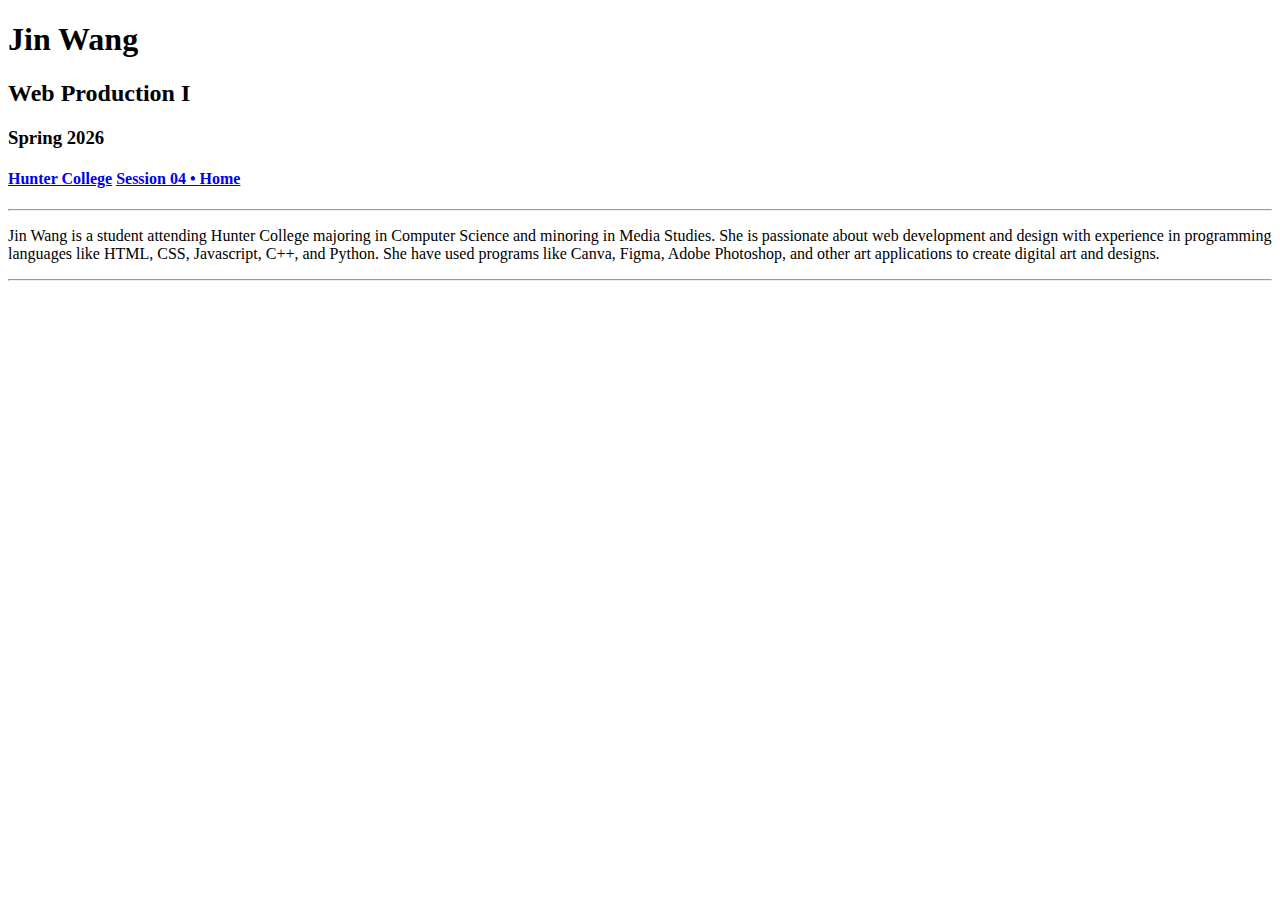
<file: session01/index.html>
<!doctype html>
<html lang="en">
   <head>
      <title>Jin Wang - Spring 2026</title>
   </head>
   <body>
      <h1>Jin Wang</h1>
      <h2>Web Production I</h2>
      <h3>Spring 2026</h3>
      <h4>
         <a href="https://www.hunter.cuny.edu/" target="_blank">Hunter College</a>
         <a href="/early-web-art-02.html">Session 04 • Home</a>
      </h4>

      <hr />
      <p>
         Jin Wang is a student attending Hunter College majoring in Computer Science and
         minoring in Media Studies. She is passionate about web development and design
         with experience in programming languages like HTML, CSS, Javascript, C++, and
         Python. She have used programs like Canva, Figma, Adobe Photoshop, and other art
         applications to create digital art and designs.
      </p>
      <hr />
   </body>
</html>
</file>
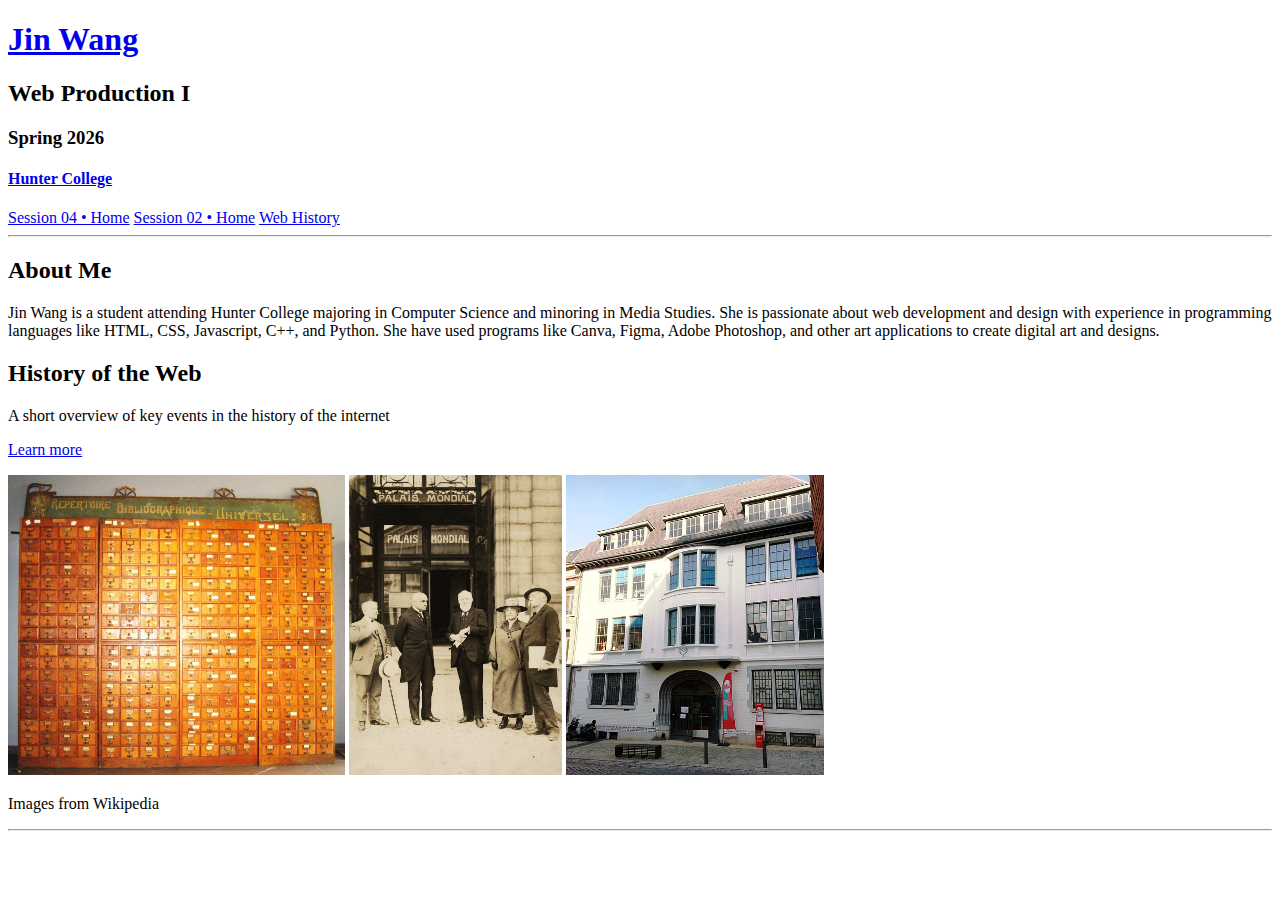
<file: session02/index.html>
<!doctype html>
<html lang="en">
   <head>
      <title>Jin Wang - Spring 2026</title>
   </head>
   <body>
      <h1><a href="index.html">Jin Wang</a></h1>
      <h2>Web Production I</h2>
      <h3>Spring 2026</h3>
      <h4>
         <a href="https://www.hunter.cuny.edu/" target="_blank">Hunter College</a>
      </h4>
      <nav>
         <a href="/early-web-art-02.html">Session 04 • Home</a>
         <a href="index.html">Session 02 • Home</a>
         <a href="web-history-01.html">Web History</a>
      </nav>

      <hr />
      <h2>About Me</h2>
      <p>
         Jin Wang is a student attending Hunter College majoring in Computer Science and
         minoring in Media Studies. She is passionate about web development and design
         with experience in programming languages like HTML, CSS, Javascript, C++, and
         Python. She have used programs like Canva, Figma, Adobe Photoshop, and other art
         applications to create digital art and designs.
      </p>
      <h2>History of the Web</h2>
      <p>A short overview of key events in the history of the internet</p>

      <p><a href="web-history-01.html">Learn more</a></p>
      <img
         src="images/mundaneum.jpg"
         alt="https://en.wikipedia.org/wiki/Mundaneum"
         height="300" />
      <img
         src="images/mundaneum2.jpg"
         alt="https://en.wikipedia.org/wiki/Mundaneum"
         height="300" />
      <img
         src="images/mundaneum3.jpg"
         alt="https://en.wikipedia.org/wiki/Mundaneum"
         height="300" />
      <p>Images from Wikipedia</p>
      <hr />
   </body>
</html>
</file>
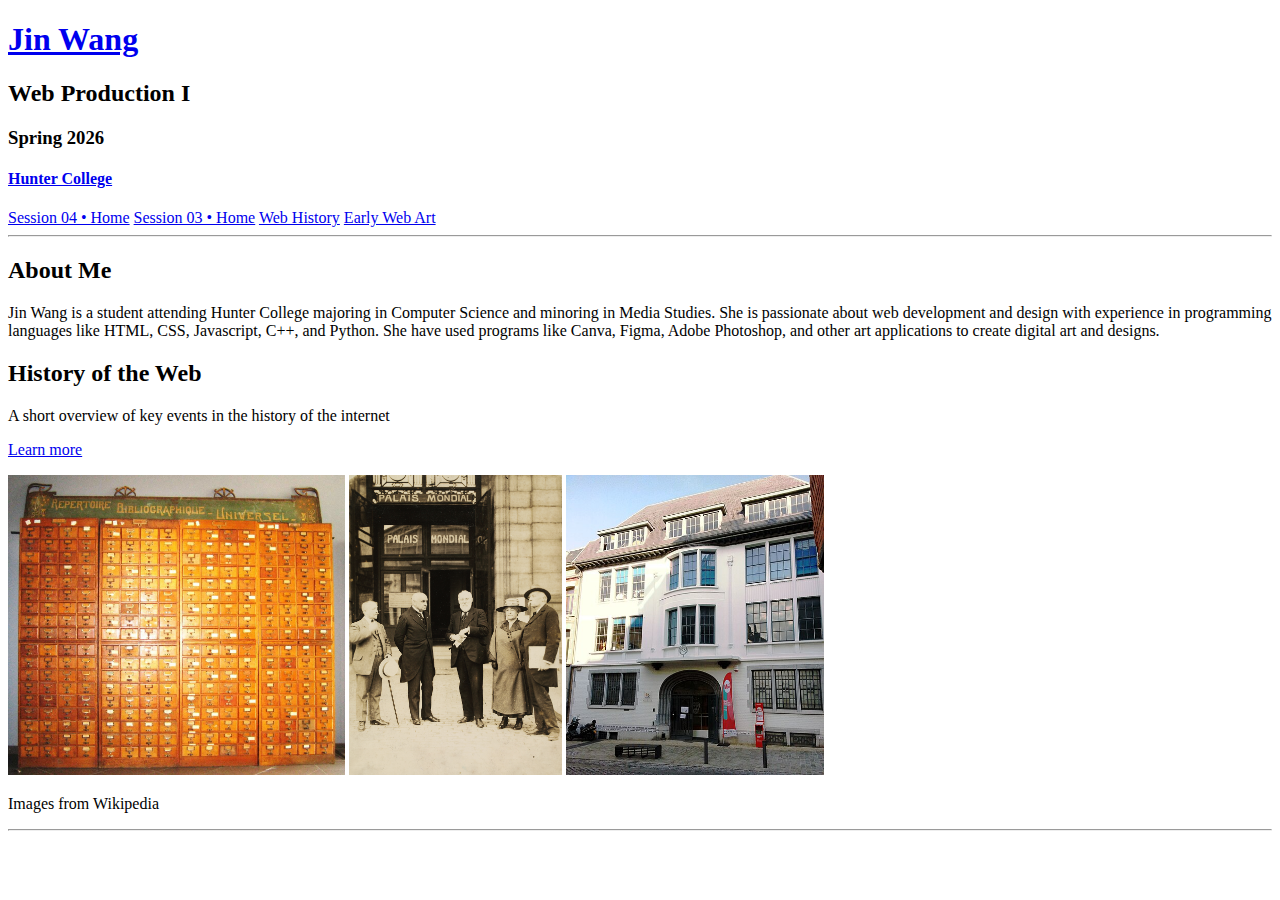
<file: session03/index.html>
<!doctype html>
<html lang="en">
   <head>
      <title>Jin Wang - Spring 2026</title>
   </head>
   <body>
      <h1><a href="index.html">Jin Wang</a></h1>
      <h2>Web Production I</h2>
      <h3>Spring 2026</h3>
      <h4>
         <a href="https://www.hunter.cuny.edu/" target="_blank">Hunter College</a>
      </h4>
      <nav>
         <a href="/early-web-art-02.html">Session 04 • Home</a>
         <a href="index.html">Session 03 • Home</a>
         <a href="web-history-01.html">Web History</a>
         <a href="early-web-art-01.html">Early Web Art</a>
      </nav>

      <hr />
      <h2>About Me</h2>
      <p>
         Jin Wang is a student attending Hunter College majoring in Computer Science and
         minoring in Media Studies. She is passionate about web development and design
         with experience in programming languages like HTML, CSS, Javascript, C++, and
         Python. She have used programs like Canva, Figma, Adobe Photoshop, and other art
         applications to create digital art and designs.
      </p>
      <h2>History of the Web</h2>
      <p>A short overview of key events in the history of the internet</p>

      <p><a href="web-history-01.html">Learn more</a></p>
      <img
         src="images/mundaneum.jpg"
         alt="https://en.wikipedia.org/wiki/Mundaneum"
         height="300" />
      <img
         src="images/mundaneum2.jpg"
         alt="https://en.wikipedia.org/wiki/Mundaneum"
         height="300" />
      <img
         src="images/mundaneum3.jpg"
         alt="https://en.wikipedia.org/wiki/Mundaneum"
         height="300" />
      <p>Images from Wikipedia</p>
      <hr />
   </body>
</html>
</file>
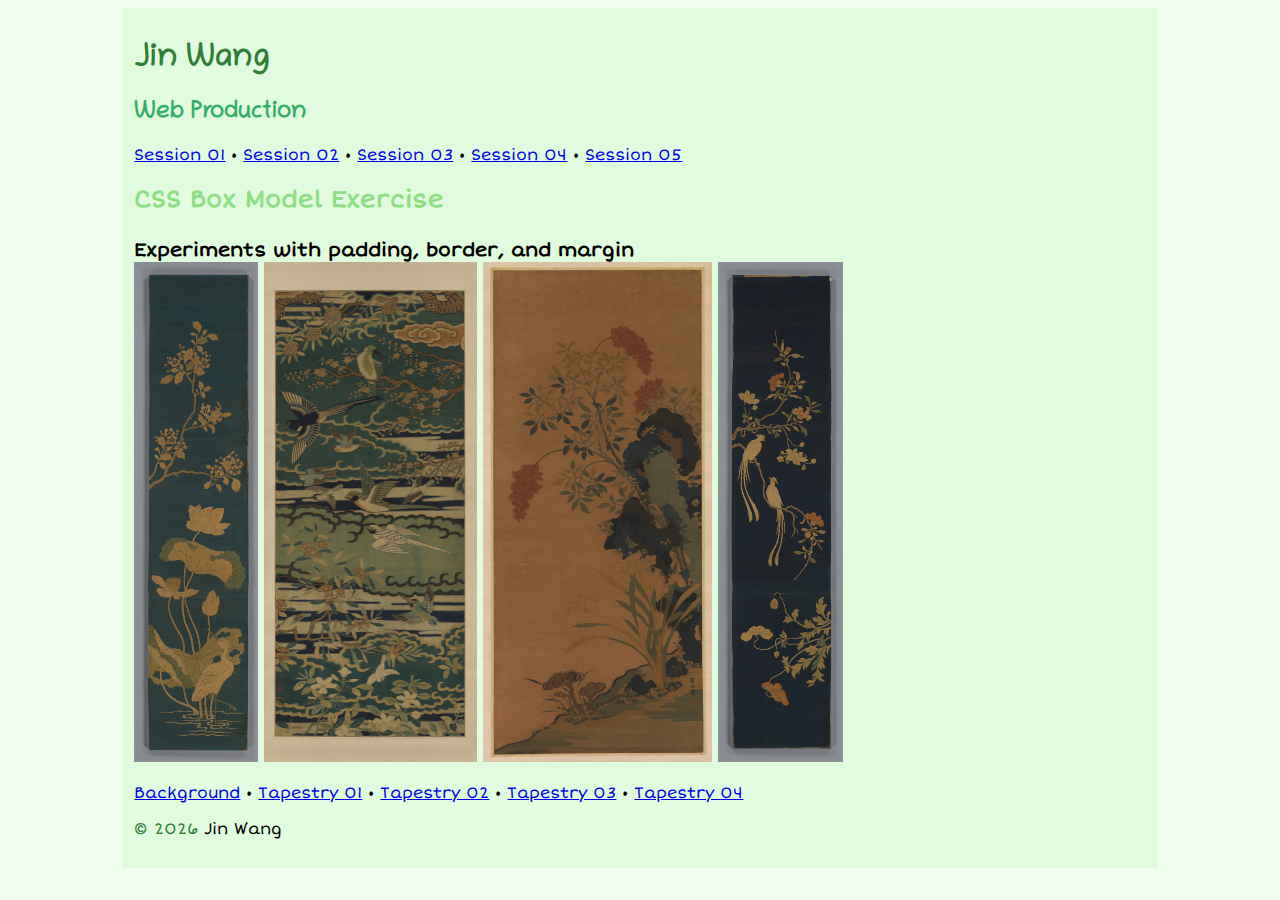
<file: session05/index.html>
<!doctype html>
<html lang="en">
   <head>
      <meta charset="UTF-8" />
      <meta name="viewport" content="width=device-width, initial-scale=1.0" />
      <meta
         name="description"
         content="A brief history of early web art and creative internet browser-based projects" />
      <meta name="keywords" content="web art, internet art, art history, digital art" />
      <title>Jin Wang - CSS I</title>

      <link rel="stylesheet" href="styles.css" />
      <link rel="preconnect" href="https://fonts.googleapis.com" />
      <link rel="preconnect" href="https://fonts.gstatic.com" crossorigin />
      <link
         href="https://fonts.googleapis.com/css2?family=Chilanka&family=Schoolbell&display=swap"
         rel="stylesheet" />
      <link
         href="https://fonts.googleapis.com/css2?family=Short+Stack&display=swap"
         rel="stylesheet" />
   </head>
   <body>
      <div id="wrapper">
         <header>
            <h1>Jin Wang</h1>
            <h2>Web Production</h2>
         </header>
         <nav>
            <a href="session01/index.html">Session 01</a> •
            <a href="session02/index.html">Session 02</a> •
            <a href="session03/index.html">Session 03</a> •
            <a href="session04/early-web-art-02.html">Session 04</a> •
            <a href="index.html">Session 05</a>
         </nav>

         <main>
            <h2>CSS Box Model Exercise</h2>
            <h3>Experiments with padding, border, and margin</h3>

            <div class="img-container">
               <img
                  src="images/image3.jpg"
                  alt="Panel with egret, lotus, and blossoming tree branch, China, 18th century"
                  height="500px" />
               <img
                  src="images/image2.jpg"
                  alt="Birds among flowering branches against clouds, China, 17th century"
                  height="500px" />

               <img
                  src="images/image5.jpg"
                  alt="Winter Flowers, China, 16th–17th century"
                  height="500px" />
               <img
                  src="images/image4.jpg"
                  alt="Panel with long-tailed birds, camellia, clematis, and poppies, China, 18th century"
                  height="500px" />
            </div>
         </main>

         <footer>
            <p class="references">
               <a
                  href="https://www.metmuseum.org/art/collection/search/69786"
                  target="_blank"
                  >Background</a
               >
               •
               <a
                  href="https://www.metmuseum.org/art/collection/search/42159"
                  target="_blank"
                  >Tapestry 01</a
               >
               •
               <a
                  href="https://www.metmuseum.org/art/collection/search/68302"
                  target="_blank"
                  >Tapestry 02</a
               >
               •
               <a
                  href="https://www.metmuseum.org/art/collection/search/44049"
                  target="_blank"
                  >Tapestry 03</a
               >
               •
               <a
                  href="https://www.metmuseum.org/art/collection/search/42160"
                  target="_blank"
                  >Tapestry 04</a
               >
            </p>
            <p><span class="copyright">&copy; 2026 </span>Jin Wang</p>
         </footer>
      </div>
   </body>
</html>
</file>
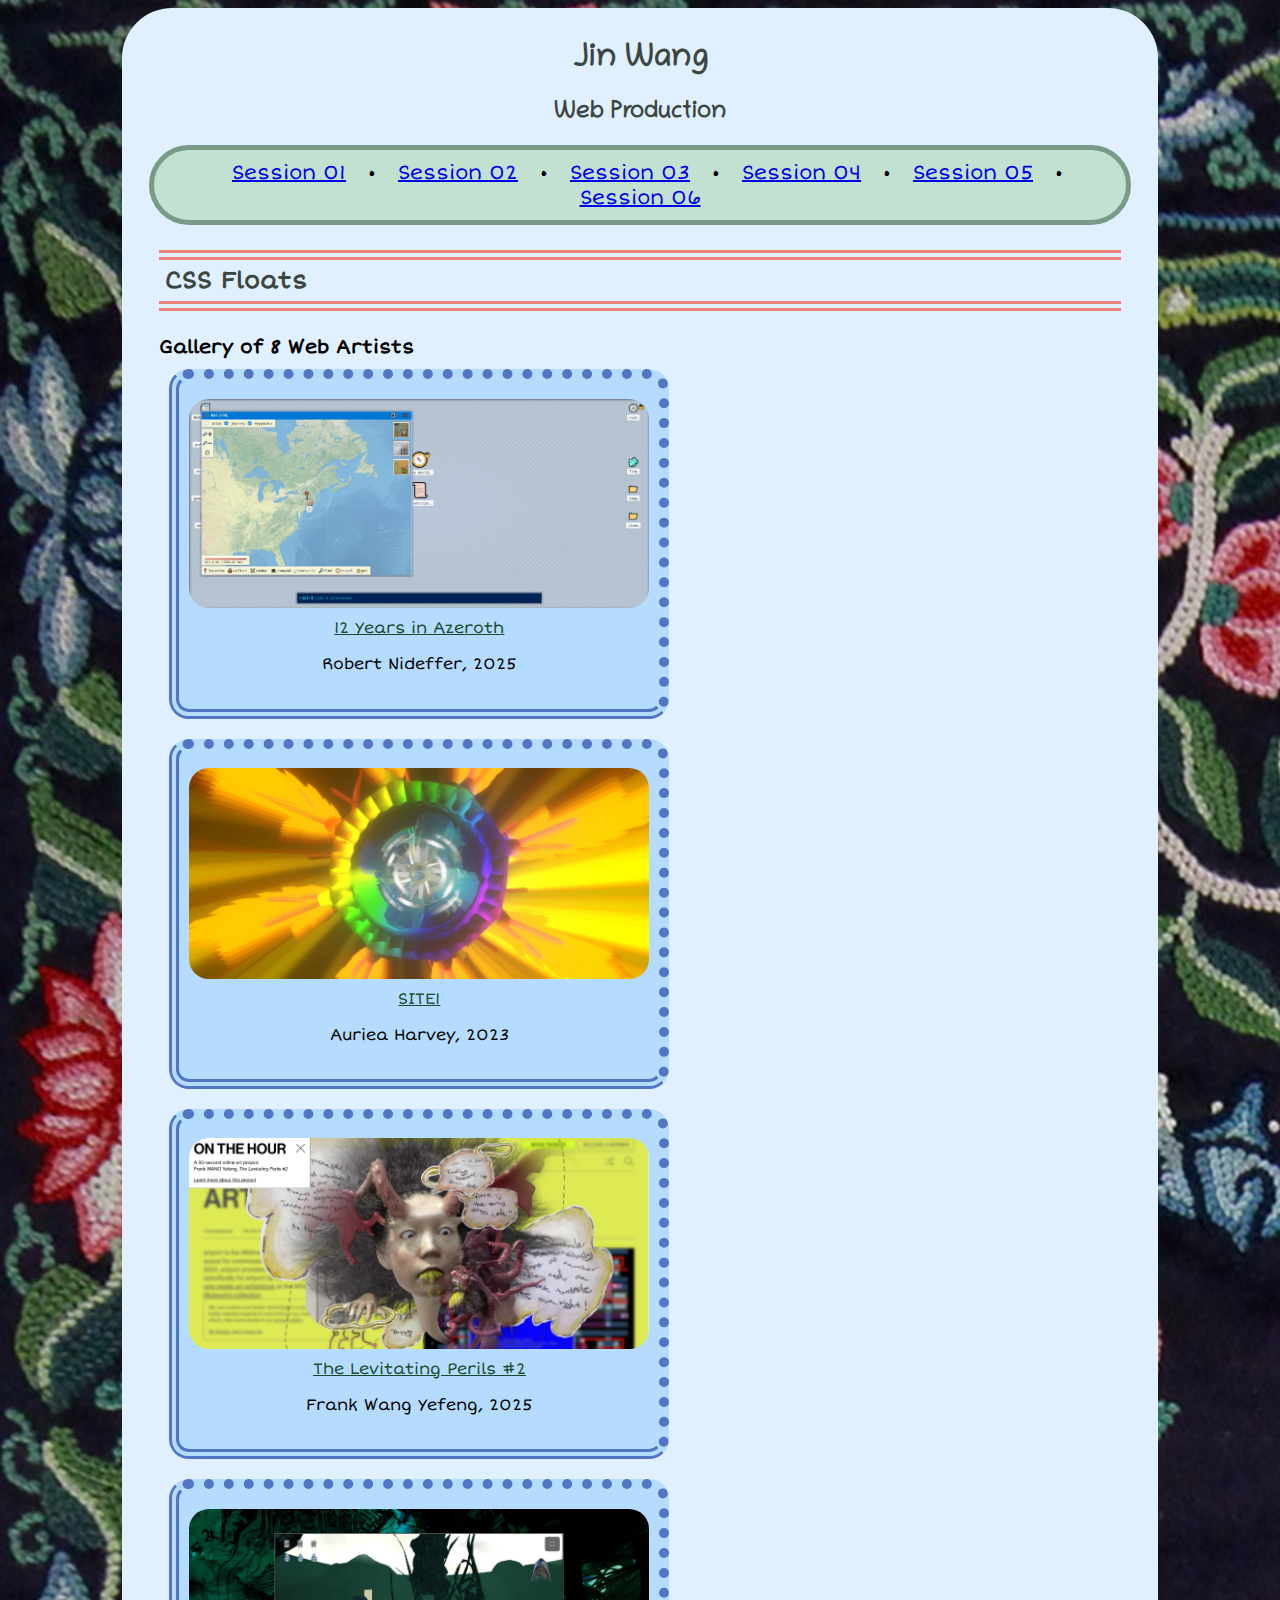
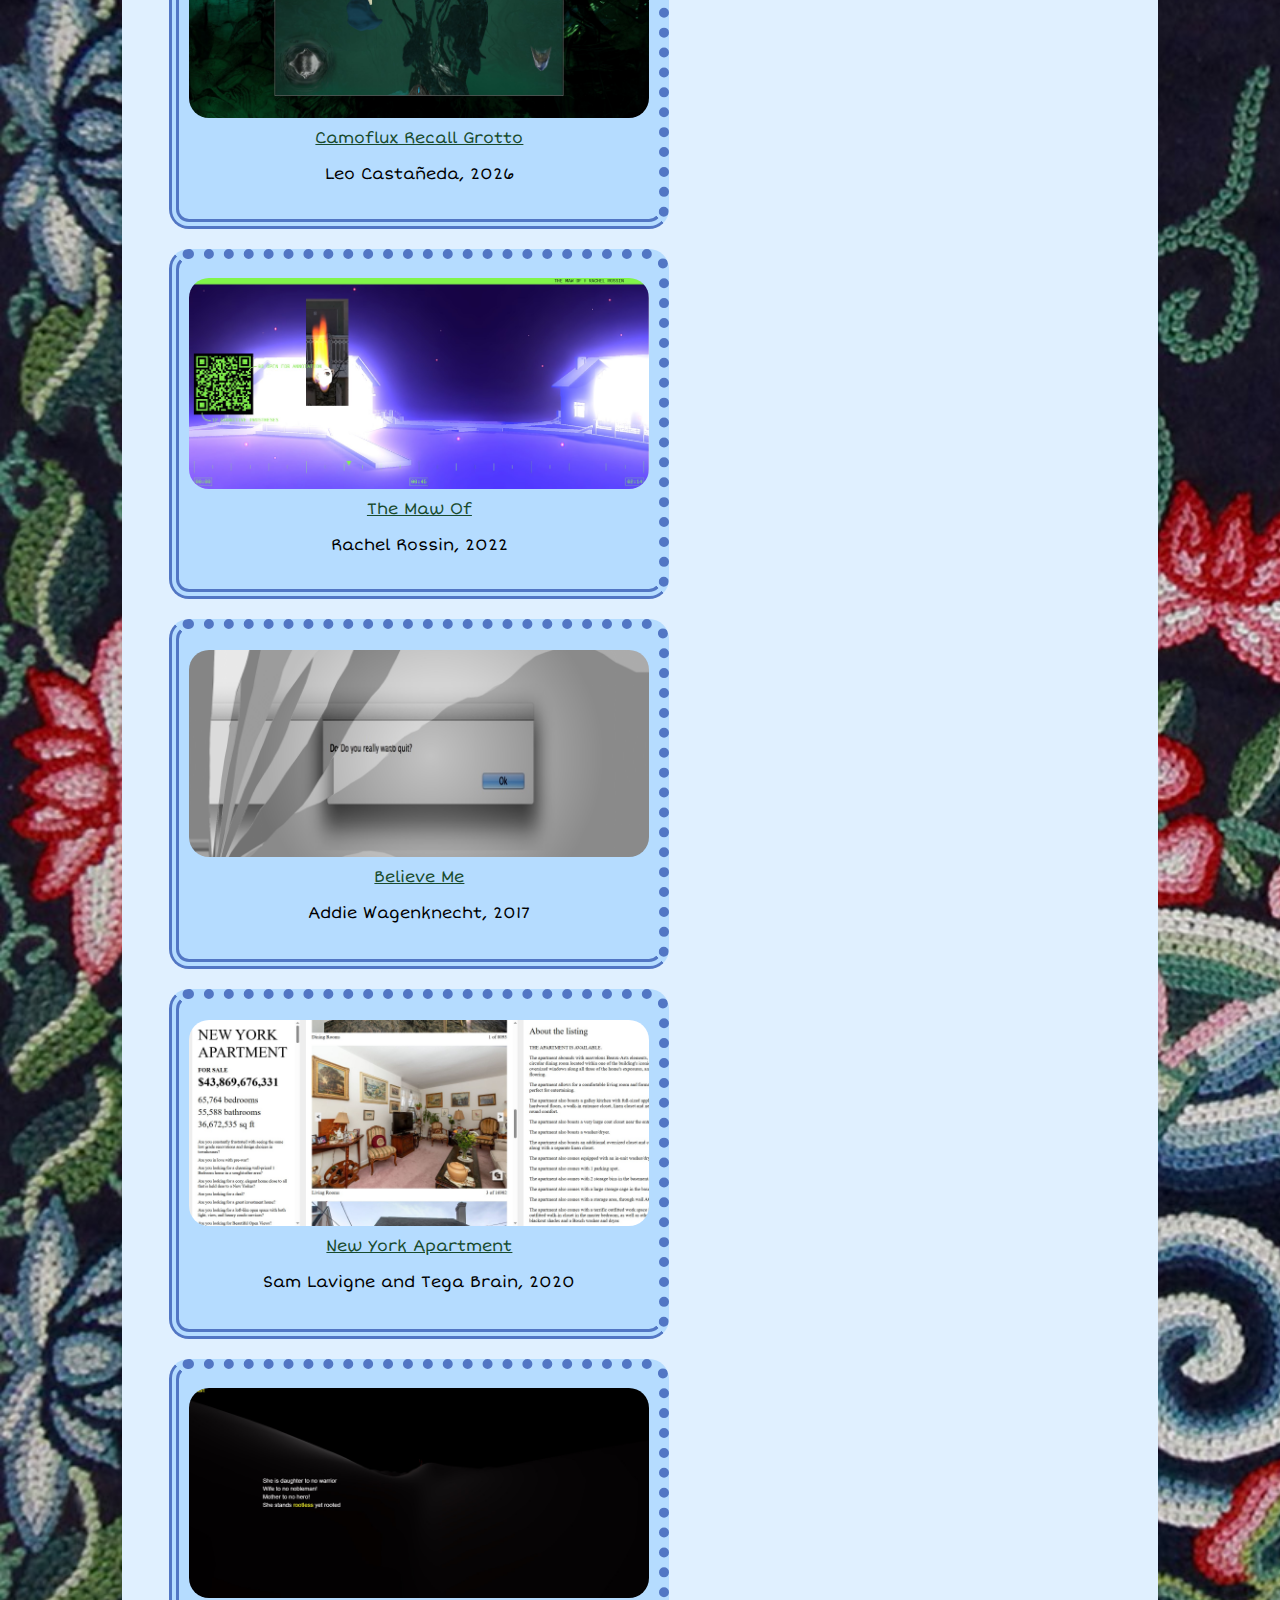
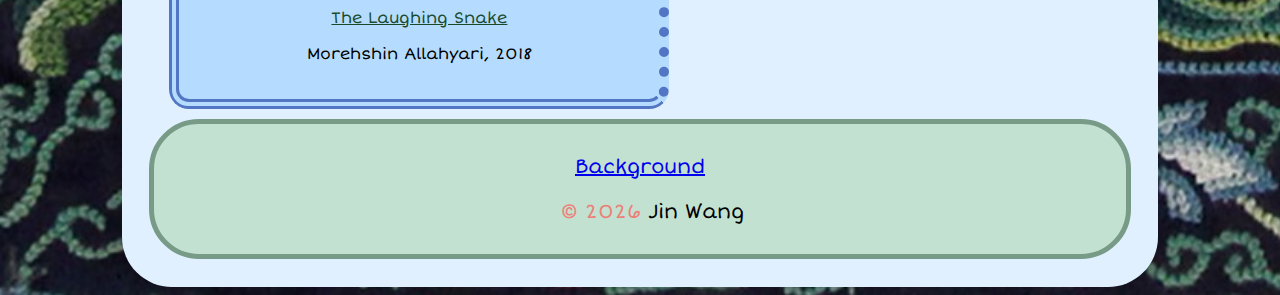
<file: session06/index.html>
<!doctype html>
<html lang="en">
   <head>
      <meta charset="UTF-8" />
      <meta name="viewport" content="width=device-width, initial-scale=1.0" />
      <meta
         name="description"
         content="A brief history of early web art and creative internet browser-based projects" />
      <meta name="keywords" content="web art, internet art, art history, digital art" />
      <title>Jin Wang - CSS II</title>

      <link rel="stylesheet" href="styles.css" />
      <link rel="preconnect" href="https://fonts.googleapis.com" />
      <link rel="preconnect" href="https://fonts.gstatic.com" crossorigin />
      <link
         href="https://fonts.googleapis.com/css2?family=Chilanka&family=Schoolbell&display=swap"
         rel="stylesheet" />
      <link
         href="https://fonts.googleapis.com/css2?family=Short+Stack&display=swap"
         rel="stylesheet" />
   </head>
   <body>
      <div id="wrapper">
         <header>
            <h1>Jin Wang</h1>
            <h2>Web Production</h2>
         </header>
         <nav>
            <a href="session01/index.html">Session 01</a> •
            <a href="session02/index.html">Session 02</a> •
            <a href="session03/index.html">Session 03</a> •
            <a href="session04/early-web-art-02.html">Session 04</a> •
            <a href="session05/index.html">Session 05</a> •
            <a href="index.html">Session 06</a>
         </nav>

         <main>
            <h2>CSS Floats</h2>
            <h3>Gallery of 8 Web Artists</h3>

            <div class="galleryItem">
               <img src="images/art01.jpg" alt="Webart by Robert Nideffer" />
               <a
                  href="https://whitney.org/exhibitions/12-years-in-azeroth"
                  target="_blank"
                  >12 Years in Azeroth</a
               >
               <p>Robert Nideffer, 2025</p>
            </div>

            <div class="galleryItem">
               <img src="images/art02.jpg" alt="Webart by Auriea Harvey" />

               <a href="https://whitney.org/exhibitions/site1" target="_blank">SITE1</a>
               <p>Auriea Harvey, 2023</p>
            </div>

            <div class="galleryItem">
               <img src="images/art03.jpg" alt="webart by Frank Wang Yefeng" />
               <a href="https://whitney.org/exhibitions/frank-wang-yefeng" target="_blank"
                  >The Levitating Perils #2</a
               >
               <p>Frank Wang Yefeng, 2025</p>
            </div>

            <div class="galleryItem">
               <img src="images/art04.jpg" alt="Webart by Leo Castañeda" />
               <a
                  href="https://whitney.org/exhibitions/camoflux-recall-grotto"
                  target="_blank"
                  >Camoflux Recall Grotto</a
               >
               <p>Leo Castañeda, 2026</p>
            </div>
            <div class="galleryItem">
               <img src="images/art05.jpg" alt="Webart by Rachel Rossin" />
               <a href="https://whitney.org/exhibitions/the-maw-of" target="_blank"
                  >The Maw Of</a
               >
               <p>Rachel Rossin, 2022</p>
            </div>
            <div class="galleryItem">
               <img src="images/art06.jpg" alt="Webart by Addie Wagenknecht" />
               <a
                  href="https://whitney.org/exhibitions/addie-wagenknecht-believe-me"
                  target="_blank"
                  >Believe Me</a
               >
               <p>Addie Wagenknecht, 2017</p>
            </div>
            <div class="galleryItem">
               <img src="images/art07.jpg" alt="Webart by Sam Lavigne and Tega Brain" />
               <a
                  href="https://whitney.org/exhibitions/new-york-apartment"
                  target="_blank"
                  >New York Apartment</a
               >
               <p>Sam Lavigne and Tega Brain, 2020</p>
            </div>
            <div class="galleryItem">
               <img src="images/art08.jpg" alt="Webart by Morehshin Allahyari" />
               <a href="https://whitney.org/exhibitions/laughing-snake" target="_blank"
                  >The Laughing Snake</a
               >
               <p>Morehshin Allahyari, 2018</p>
            </div>
         </main>

         <footer>
            <p class="references">
               <a
                  href="https://www.metmuseum.org/art/collection/search/69786"
                  target="_blank"
                  >Background</a
               >
            </p>
            <p><span class="copyright">&copy; 2026 </span>Jin Wang</p>
         </footer>
      </div>
   </body>
</html>
</file>
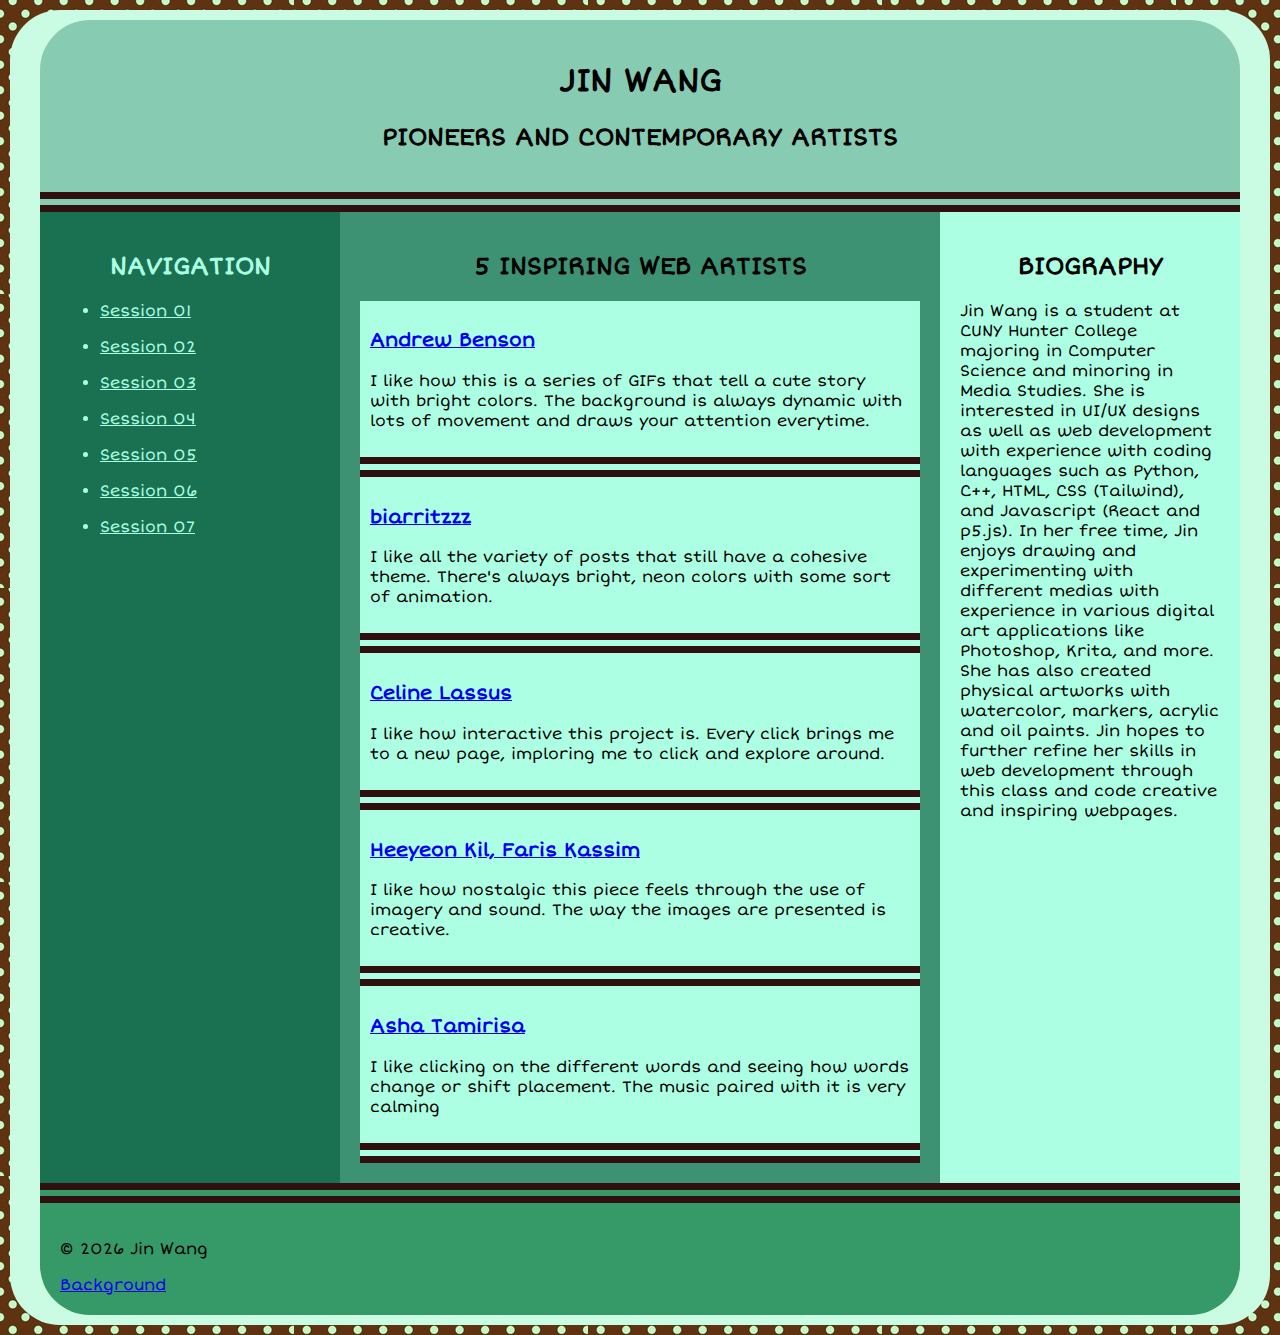
<file: session07/index.html>
<!doctype html>

<html>
   <head>
      <meta charset="utf-8" />
      <meta name="viewport" content="width=device-width, initial-scale=1" />
      <title>Responsive Flex Box Layout</title>
      <link rel="stylesheet" type="text/css" href="styles.css" />
      <link rel="preconnect" href="https://fonts.googleapis.com" />
      <link rel="preconnect" href="https://fonts.gstatic.com" crossorigin />
      <link
         href="https://fonts.googleapis.com/css2?family=Chilanka&family=Schoolbell&display=swap"
         rel="stylesheet" />
      <link
         href="https://fonts.googleapis.com/css2?family=Short+Stack&display=swap"
         rel="stylesheet" />
   </head>

   <body>
      <div class="container">
         <header>
            <h1>Jin Wang</h1>
            <h2>pioneers and contemporary artists</h2>
         </header>

         <main>
            <article>
               <h2>5 Inspiring Web Artists</h2>
               <section>
                  <h3>
                     <a
                        href="https://webarchives.rhizome.org/Q15398/https://wolfandunicorn.tumblr.com/"
                        target="_blank">
                        Andrew Benson
                     </a>
                  </h3>
                  <p>
                     I like how this is a series of GIFs that tell a cute story with
                     bright colors. The background is always dynamic with lots of movement
                     and draws your attention everytime.
                  </p>
               </section>
               <section>
                  <h3>
                     <a href="https://314rritzzz.tumblr.com/" target="_blank">
                        biarritzzz
                     </a>
                  </h3>
                  <p>
                     I like all the variety of posts that still have a cohesive theme.
                     There's always bright, neon colors with some sort of animation.
                  </p>
               </section>
               <section>
                  <h3>
                     <a href="https://neighborly-action.tumblr.com/" target="_blank">
                        Celine Lassus
                     </a>
                  </h3>
                  <p>
                     I like how interactive this project is. Every click brings me to a
                     new page, imploring me to click and explore around.
                  </p>
               </section>
               <section>
                  <h3>
                     <a
                        href="https://webarchives.rhizome.org/Q12165/https://collectingfrag.men/ts/"
                        target="_blank">
                        Heeyeon Kil, Faris Kassim
                     </a>
                  </h3>
                  <p>
                     I like how nostalgic this piece feels through the use of imagery and
                     sound. The way the images are presented is creative.
                  </p>
               </section>
               <section>
                  <h3>
                     <a href="https://atamirisa.itch.io/surface-belly" target="_blank">
                        Asha Tamirisa
                     </a>
                  </h3>
                  <p>
                     I like clicking on the different words and seeing how words change or
                     shift placement. The music paired with it is very calming
                  </p>
               </section>
            </article>
         </main>

         <nav>
            <h2>Navigation</h2>
            <ul>
               <li><a href="session01/index.html">Session 01</a></li>
            </ul>

            <ul>
               <li><a href="session02/index.html">Session 02</a></li>
            </ul>

            <ul>
               <li><a href="session03/index.html">Session 03</a></li>
            </ul>

            <ul>
               <li><a href="session04/early-web-art-02.html">Session 04</a></li>
            </ul>

            <ul>
               <li><a href="session05/index.html">Session 05</a></li>
            </ul>

            <ul>
               <li><a href="session06/index.html">Session 06</a></li>
            </ul>
            <ul>
               <li><a href="index.html">Session 07</a></li>
            </ul>
         </nav>

         <aside>
            <h2>Biography</h2>
            <p>
               Jin Wang is a student at CUNY Hunter College majoring in Computer Science
               and minoring in Media Studies. She is interested in UI/UX designs as well
               as web development with experience with coding languages such as Python,
               C++, HTML, CSS (Tailwind), and Javascript (React and p5.js). In her free
               time, Jin enjoys drawing and experimenting with different medias with
               experience in various digital art applications like Photoshop, Krita, and
               more. She has also created physical artworks with watercolor, markers,
               acrylic and oil paints. Jin hopes to further refine her skills in web
               development through this class and code creative and inspiring webpages.
            </p>
         </aside>

         <footer>
            <p><span class="copyright">&copy; 2026 </span>Jin Wang</p>
            <a
               href="https://www.spoonflower.com/en/fabric/20320332-medium-mint-green-polka-dots-on-chocolate-brown-by-graphoria?sku=fbty-pf-yd-f130">
               Background
            </a>
         </footer>
      </div>
   </body>
</html>
</file>
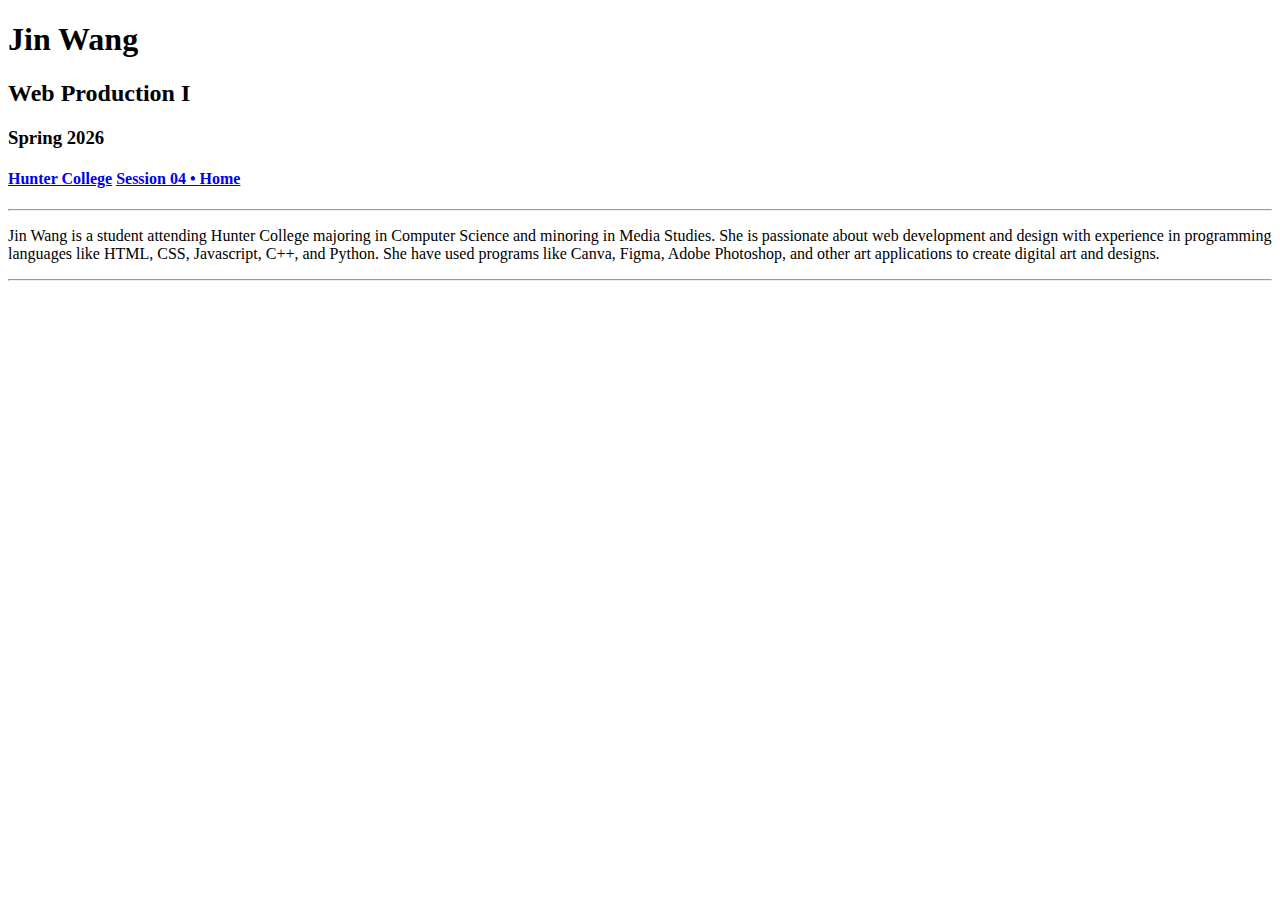
<file: session04/session01/index.html>
<!doctype html>
<html lang="en">
   <head>
      <title>Jin Wang - Spring 2026</title>
   </head>
   <body>
      <h1>Jin Wang</h1>
      <h2>Web Production I</h2>
      <h3>Spring 2026</h3>
      <h4>
         <a href="https://www.hunter.cuny.edu/" target="_blank">Hunter College</a>
         <a href="/session04/early-web-art-02.html">Session 04 • Home</a>
      </h4>

      <hr />
      <p>
         Jin Wang is a student attending Hunter College majoring in Computer Science and
         minoring in Media Studies. She is passionate about web development and design
         with experience in programming languages like HTML, CSS, Javascript, C++, and
         Python. She have used programs like Canva, Figma, Adobe Photoshop, and other art
         applications to create digital art and designs.
      </p>
      <hr />
   </body>
</html>
</file>
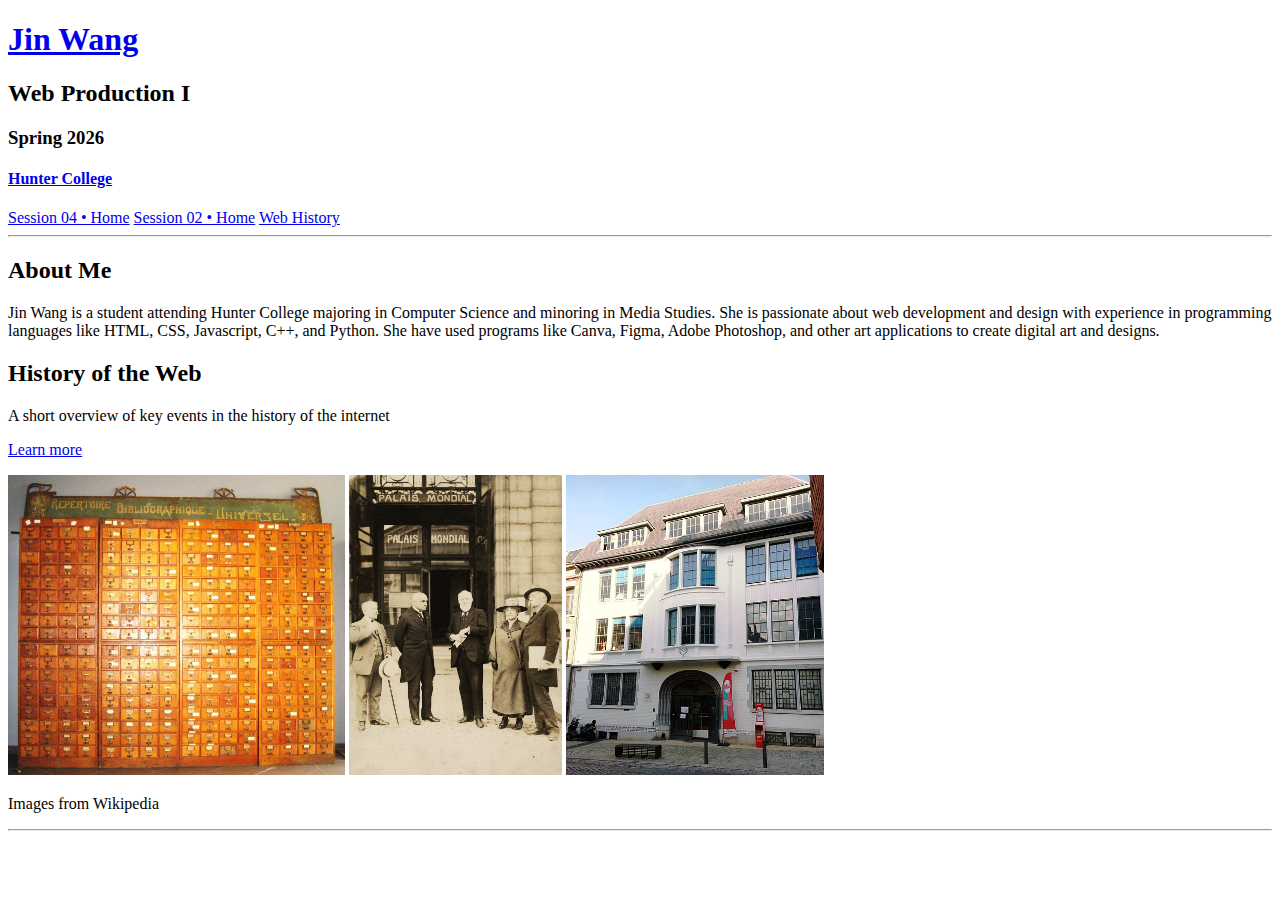
<file: session04/session02/index.html>
<!doctype html>
<html lang="en">
   <head>
      <title>Jin Wang - Spring 2026</title>
   </head>
   <body>
      <h1><a href="index.html">Jin Wang</a></h1>
      <h2>Web Production I</h2>
      <h3>Spring 2026</h3>
      <h4>
         <a href="https://www.hunter.cuny.edu/" target="_blank">Hunter College</a>
      </h4>
      <nav>
         <a href="/session04/early-web-art-02.html">Session 04 • Home</a>
         <a href="index.html">Session 02 • Home</a>
         <a href="web-history-01.html">Web History</a>
      </nav>

      <hr />
      <h2>About Me</h2>
      <p>
         Jin Wang is a student attending Hunter College majoring in Computer Science and
         minoring in Media Studies. She is passionate about web development and design
         with experience in programming languages like HTML, CSS, Javascript, C++, and
         Python. She have used programs like Canva, Figma, Adobe Photoshop, and other art
         applications to create digital art and designs.
      </p>
      <h2>History of the Web</h2>
      <p>A short overview of key events in the history of the internet</p>

      <p><a href="web-history-01.html">Learn more</a></p>
      <img
         src="images/mundaneum.jpg"
         alt="https://en.wikipedia.org/wiki/Mundaneum"
         height="300" />
      <img
         src="images/mundaneum2.jpg"
         alt="https://en.wikipedia.org/wiki/Mundaneum"
         height="300" />
      <img
         src="images/mundaneum3.jpg"
         alt="https://en.wikipedia.org/wiki/Mundaneum"
         height="300" />
      <p>Images from Wikipedia</p>
      <hr />
   </body>
</html>
</file>
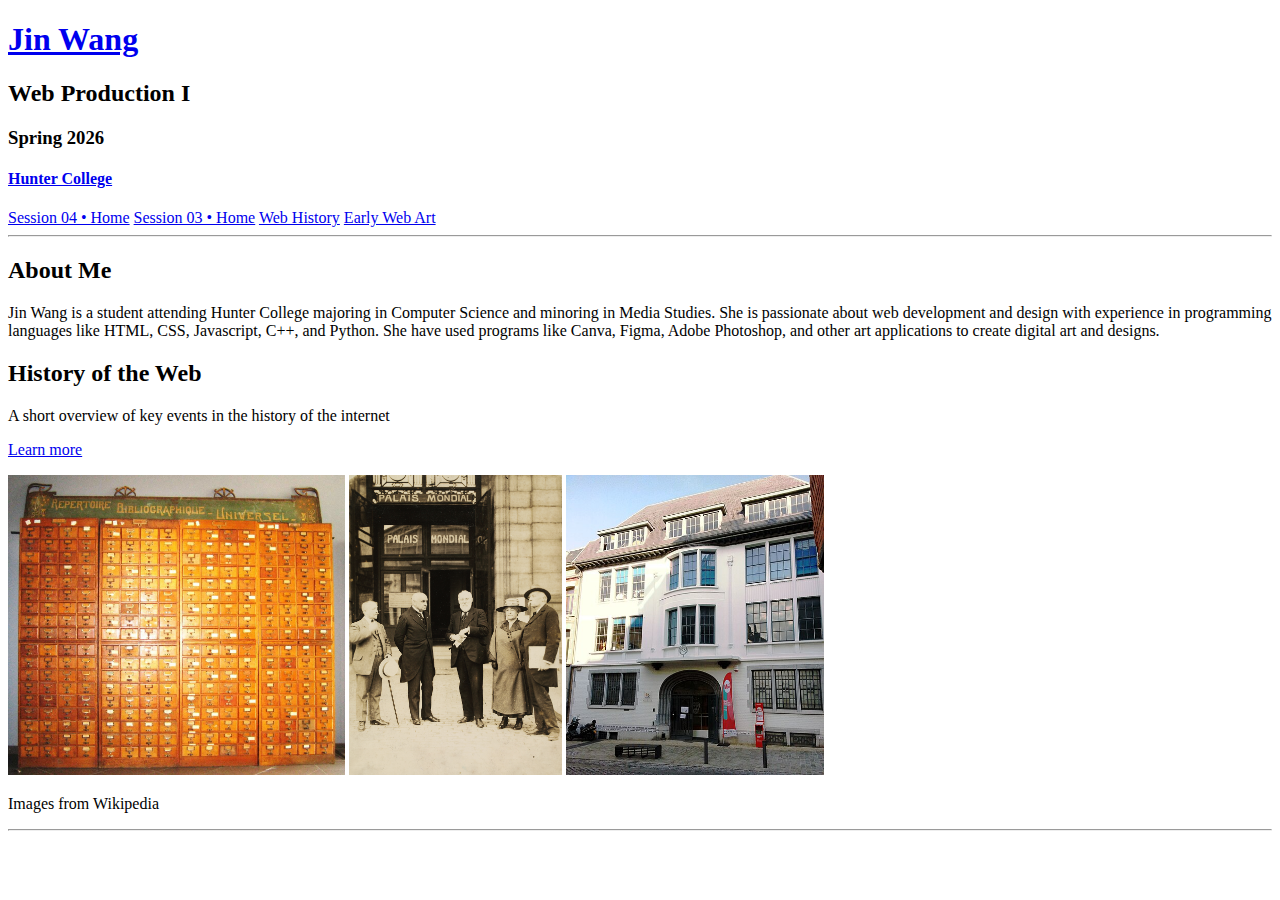
<file: session04/session03/index.html>
<!doctype html>
<html lang="en">
   <head>
      <title>Jin Wang - Spring 2026</title>
   </head>
   <body>
      <h1><a href="index.html">Jin Wang</a></h1>
      <h2>Web Production I</h2>
      <h3>Spring 2026</h3>
      <h4>
         <a href="https://www.hunter.cuny.edu/" target="_blank">Hunter College</a>
      </h4>
      <nav>
         <a href="/session04/early-web-art-02.html">Session 04 • Home</a>
         <a href="index.html">Session 03 • Home</a>
         <a href="web-history-01.html">Web History</a>
         <a href="early-web-art-01.html">Early Web Art</a>
      </nav>

      <hr />
      <h2>About Me</h2>
      <p>
         Jin Wang is a student attending Hunter College majoring in Computer Science and
         minoring in Media Studies. She is passionate about web development and design
         with experience in programming languages like HTML, CSS, Javascript, C++, and
         Python. She have used programs like Canva, Figma, Adobe Photoshop, and other art
         applications to create digital art and designs.
      </p>
      <h2>History of the Web</h2>
      <p>A short overview of key events in the history of the internet</p>

      <p><a href="web-history-01.html">Learn more</a></p>
      <img
         src="images/mundaneum.jpg"
         alt="https://en.wikipedia.org/wiki/Mundaneum"
         height="300" />
      <img
         src="images/mundaneum2.jpg"
         alt="https://en.wikipedia.org/wiki/Mundaneum"
         height="300" />
      <img
         src="images/mundaneum3.jpg"
         alt="https://en.wikipedia.org/wiki/Mundaneum"
         height="300" />
      <p>Images from Wikipedia</p>
      <hr />
   </body>
</html>
</file>
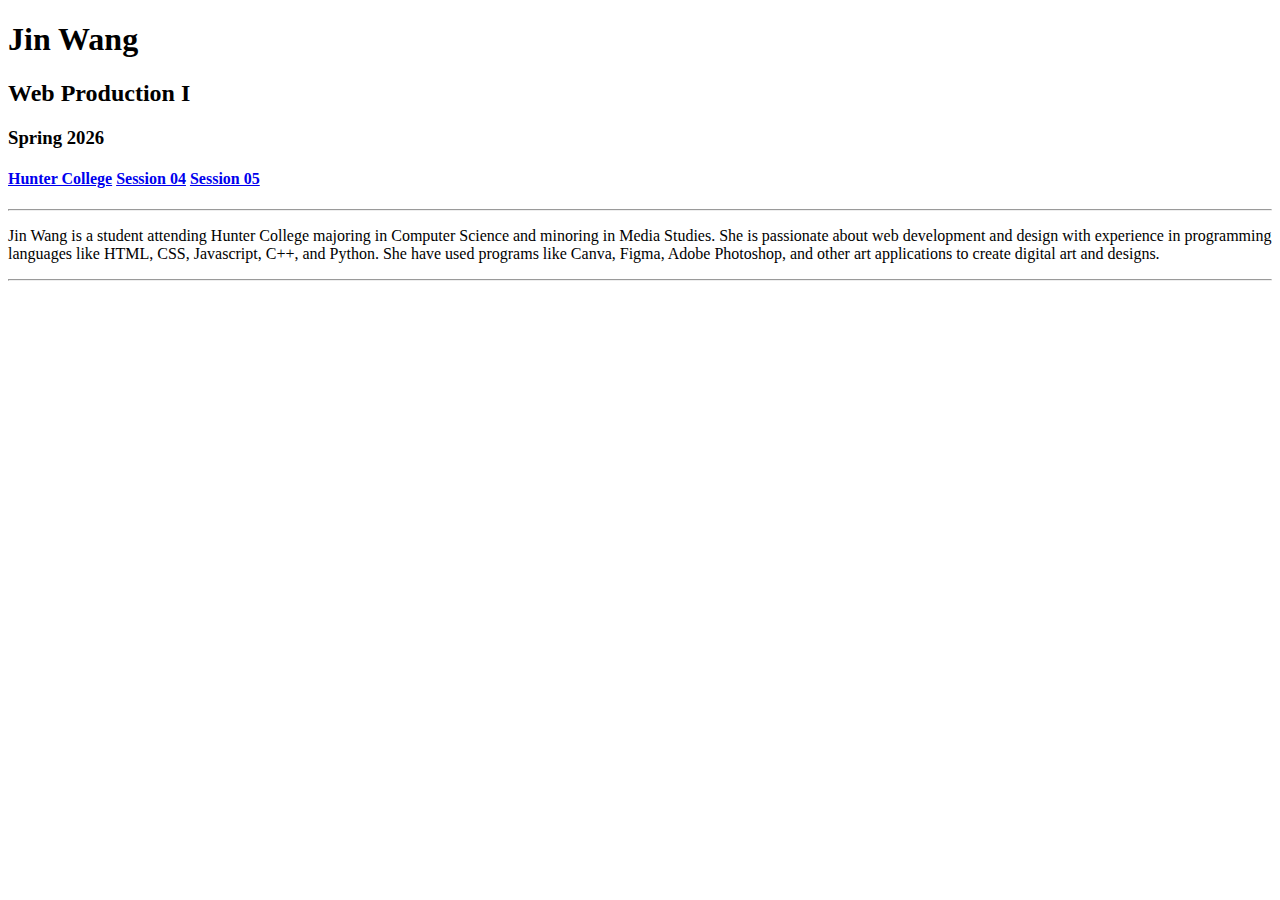
<file: session05/session01/index.html>
<!doctype html>
<html lang="en">
   <head>
      <title>Jin Wang - Spring 2026</title>
   </head>
   <body>
      <h1>Jin Wang</h1>
      <h2>Web Production I</h2>
      <h3>Spring 2026</h3>
      <h4>
         <a href="https://www.hunter.cuny.edu/" target="_blank">Hunter College</a>
         <a href="/session04/early-web-art-02.html">Session 04</a>
         <a href="/index.html">Session 05</a>
      </h4>

      <hr />
      <p>
         Jin Wang is a student attending Hunter College majoring in Computer Science and
         minoring in Media Studies. She is passionate about web development and design
         with experience in programming languages like HTML, CSS, Javascript, C++, and
         Python. She have used programs like Canva, Figma, Adobe Photoshop, and other art
         applications to create digital art and designs.
      </p>
      <hr />
   </body>
</html>
</file>
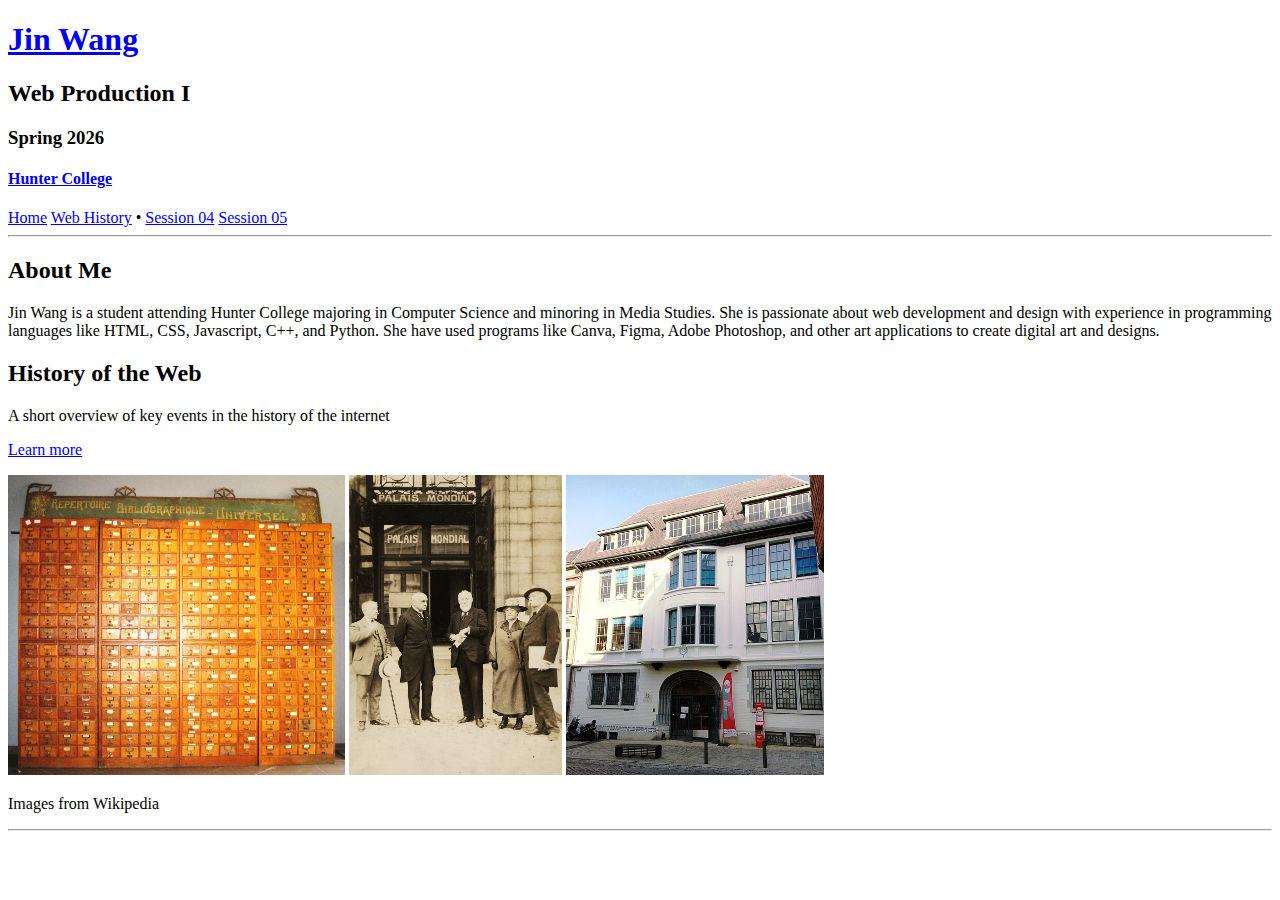
<file: session05/session02/index.html>
<!doctype html>
<html lang="en">
   <head>
      <title>Jin Wang - Spring 2026</title>
   </head>
   <body>
      <h1><a href="index.html">Jin Wang</a></h1>
      <h2>Web Production I</h2>
      <h3>Spring 2026</h3>
      <h4>
         <a href="https://www.hunter.cuny.edu/" target="_blank">Hunter College</a>
      </h4>
      <nav>
         <a href="index.html">Home</a>
         <a href="web-history-01.html">Web History</a> •
         <a href="/session04/early-web-art-02.html">Session 04</a>
         <a href="/index.html">Session 05</a>
      </nav>

      <hr />
      <h2>About Me</h2>
      <p>
         Jin Wang is a student attending Hunter College majoring in Computer Science and
         minoring in Media Studies. She is passionate about web development and design
         with experience in programming languages like HTML, CSS, Javascript, C++, and
         Python. She have used programs like Canva, Figma, Adobe Photoshop, and other art
         applications to create digital art and designs.
      </p>
      <h2>History of the Web</h2>
      <p>A short overview of key events in the history of the internet</p>

      <p><a href="web-history-01.html">Learn more</a></p>
      <img
         src="images/mundaneum.jpg"
         alt="https://en.wikipedia.org/wiki/Mundaneum"
         height="300" />
      <img
         src="images/mundaneum2.jpg"
         alt="https://en.wikipedia.org/wiki/Mundaneum"
         height="300" />
      <img
         src="images/mundaneum3.jpg"
         alt="https://en.wikipedia.org/wiki/Mundaneum"
         height="300" />
      <p>Images from Wikipedia</p>
      <hr />
   </body>
</html>
</file>
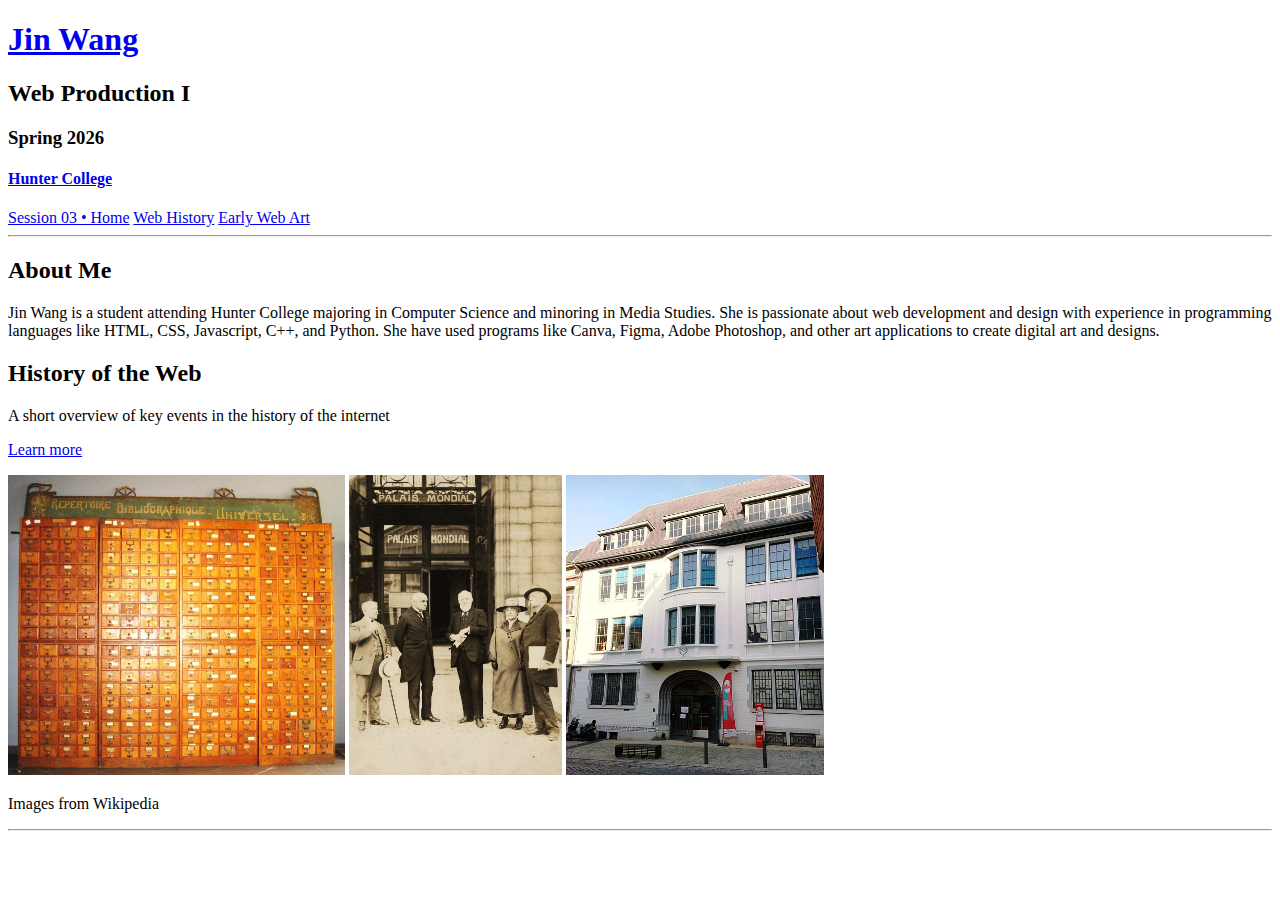
<file: session05/session03/index.html>
<!doctype html>
<html lang="en">
   <head>
      <title>Jin Wang - Spring 2026</title>
   </head>
   <body>
      <h1><a href="index.html">Jin Wang</a></h1>
      <h2>Web Production I</h2>
      <h3>Spring 2026</h3>
      <h4>
         <a href="https://www.hunter.cuny.edu/" target="_blank">Hunter College</a>
      </h4>
      <nav>
         <!-- <a href="/early-web-art-02.html">Session 04 • Home</a> -->
         <a href="index.html">Session 03 • Home</a>
         <a href="web-history-01.html">Web History</a>
         <a href="early-web-art-01.html">Early Web Art</a>
      </nav>

      <hr />
      <h2>About Me</h2>
      <p>
         Jin Wang is a student attending Hunter College majoring in Computer Science and
         minoring in Media Studies. She is passionate about web development and design
         with experience in programming languages like HTML, CSS, Javascript, C++, and
         Python. She have used programs like Canva, Figma, Adobe Photoshop, and other art
         applications to create digital art and designs.
      </p>
      <h2>History of the Web</h2>
      <p>A short overview of key events in the history of the internet</p>

      <p><a href="web-history-01.html">Learn more</a></p>
      <img
         src="images/mundaneum.jpg"
         alt="https://en.wikipedia.org/wiki/Mundaneum"
         height="300" />
      <img
         src="images/mundaneum2.jpg"
         alt="https://en.wikipedia.org/wiki/Mundaneum"
         height="300" />
      <img
         src="images/mundaneum3.jpg"
         alt="https://en.wikipedia.org/wiki/Mundaneum"
         height="300" />
      <p>Images from Wikipedia</p>
      <hr />
   </body>
</html>
</file>
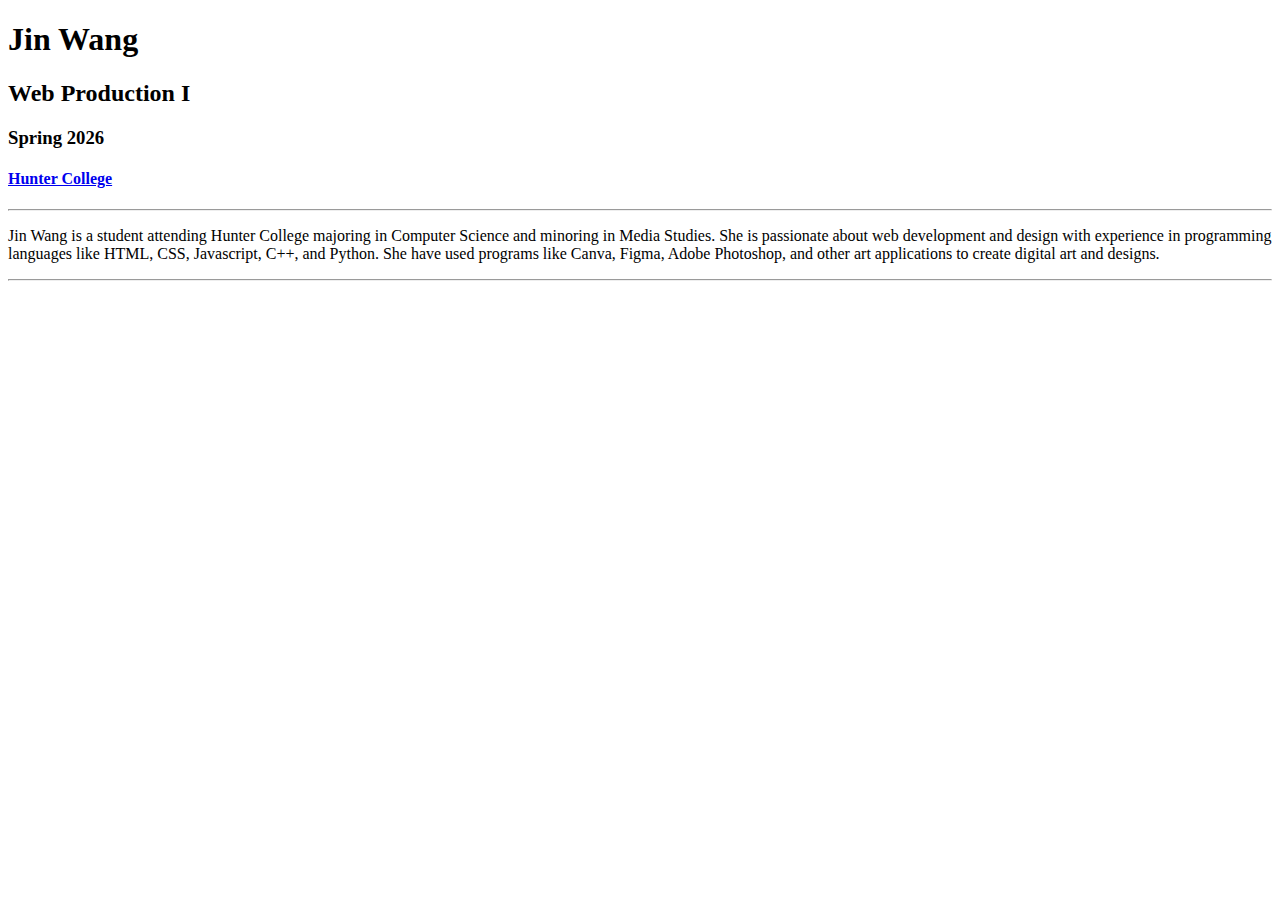
<file: session06/session01/index.html>
<!doctype html>
<html lang="en">
   <head>
      <title>Jin Wang - Spring 2026</title>
   </head>
   <body>
      <h1>Jin Wang</h1>
      <h2>Web Production I</h2>
      <h3>Spring 2026</h3>
      <h4>
         <a href="https://www.hunter.cuny.edu/" target="_blank">Hunter College</a>
         <!-- <a href="/early-web-art-02.html">Session 04 • Home</a> -->
      </h4>

      <hr />
      <p>
         Jin Wang is a student attending Hunter College majoring in Computer Science and
         minoring in Media Studies. She is passionate about web development and design
         with experience in programming languages like HTML, CSS, Javascript, C++, and
         Python. She have used programs like Canva, Figma, Adobe Photoshop, and other art
         applications to create digital art and designs.
      </p>
      <hr />
   </body>
</html>
</file>
<file: session05/styles.css>
body {
   background-color: #f1ffef;
   font-family: Arial, Helvetica, sans-serif;
}

h1 {
   color: rgb(48, 125, 54);
}

header {
   font-family: "Chilanka", cursive;
}

header h2 {
   color: #33ae68;
}

h3,
h4,
h5 {
   margin: 0px;
}

main h2 {
   color: #8ede83;
}

main h3 {
   margin-top: 25px;
}

main a {
   color: #33ae68;
}

main a:hover {
   color: #ae3333;
}

#wrapper {
   background-color: #e1fbde;
   width: 80%;
   margin: 0px auto;
   padding: 1%;
}

main,
nav,
footer {
   font-family: "Short Stack", cursive;
}

.copyright {
   color: rgb(48, 125, 54);
}
</file>
<file: session06/styles.css>
:root {
   --mint: #c3e1d0;
   --coral: #eb827a;
   --desaturated-green: #789b87;
   --text-color: #3d4742;
   --light-blue: #e0f0ff;
}
body {
   background-color: #704844;
   font-family: Arial, Helvetica, sans-serif;
   background-image: url("images/image1.jpg");
   background-size: cover;
}

h1 {
   color: #3d4742;
}

header {
   font-family: "Chilanka", cursive;
   text-align: center;
}

header h2 {
   color: #3d4742;
}

h3,
h4,
h5 {
   margin: 0px;
}

main h2 {
   color: #3d4742;
   padding: 6px;
   border-top: 10px double #eb827a;
   border-bottom: 10px double #eb827a;
   margin: 0px 0px 0px 0px;
}

main h3 {
   margin-top: 25px;
}

main a {
   color: #184b2e;
}

main a:hover {
   color: #eb827a;
}

#wrapper {
   background-color: #e0f0ff;
   width: 80%;
   margin: 0px auto;
   padding: 1%;
   border-radius: 50px;
}

main,
nav,
footer {
   font-family: "Short Stack", cursive;
   padding: 10px;
   margin: 15px;
}

nav,
footer {
   border-radius: 50px;
   border: 5px solid #789b87;
}

nav {
   text-align: center;
   font-size: 20px;
   background-color: #c3e1d0;
}

nav a {
   padding: 15px;
}

nav a:hover {
   color: #eb827a;
}

.copyright {
   color: #eb827a;
   font-size: 20px;
   padding-left: 25px;
}

div.img-container {
   display: flex;
   flex-wrap: wrap;
   justify-content: space-around;
   padding: 20px;
}

div.img-container img {
   max-width: 300px;
   margin: 10px;
   padding: 10px;
   border: 5px double #eb827a;
   border-radius: 5px;
}

.references a {
   padding: 15px;
}

.references a:hover {
   color: #eb827a;
}

div.galleryItem {
   display: flex;
   flex-direction: column;
   justify-content: center;

   float: left;
   box-sizing: border-box;
   background-color: rgb(181, 220, 255);
   width: 500px;
   height: 350px;
   border: 10px rgb(82, 118, 196);
   border-style: dotted dotted double double;
   padding: 10px;
   margin: 10px 10px;
   border-radius: 20px;
}

div.galleryItem img {
   width: 100%;
   border-radius: 20px;
}

div.galleryItem p {
   text-align: center;
}

.galleryItem a {
   display: block;
   text-align: center;
   padding-top: 10px;
}

footer {
   text-align: center;
   font-size: 20px;
   background-color: #c3e1d0;
   float: none;
   clear: both;
}
</file>
<file: session07/styles.css>
/* START border-box fix */
html {
   box-sizing: border-box;
   background-image: url("images/bg.jpg");
}

/* asterisk (*) symbol represents the universal selector. Its primary function is to select all elements of any type within the document. */

/* :before is a pseudo-element used to insert content before the actual content of a selected element. It creates a "virtual" first child within the element, allowing you to style and add content that isn't directly present in your HTML markup. */
*,
*:before,
*:after {
   box-sizing: inherit;
}

/* END border-box fix */

body {
   background-color: rgb(202, 252, 228);
   font-family: "Short Stack", cursive;
   padding: 10px;
   border-radius: 50px;
   margin: 10px;
}

.container {
   display: flex;
   flex-wrap: wrap;
   max-width: 1200px;
   margin: 0 auto;
}
.container > * {
   padding: 20px;
}

header {
   background-color: #88cbb3;
   order: 1;
   flex: 1 0 100%;
   border-bottom: 20px double #2f100e;
   border-top-left-radius: 50px;
   border-top-right-radius: 50px;
}

main {
   background-color: #3d9274;
   order: 3;
   flex: 1 1 500px;
}

main section {
   background-color: #acffe2;
   padding: 10px;
   border-bottom: 20px double #2f100e;
}

nav {
   background-color: #197152;
   color: #acffe2;
   order: 2;
   flex: 1 0 200px;
}

nav a {
   color: #acffe2;
}

nav a:hover {
   color: #05fca5;
}

aside {
   background-color: #acffe2;
   order: 4;
   flex: 1 0 200px;
}

footer {
   background-color: #369968;
   border-top: 20px double #2f100e;
   border-bottom-left-radius: 50px;
   border-bottom-right-radius: 50px;
   order: 5;
   flex: 1 0 100%;
}

h1, h2 {
   text-transform: uppercase;
   text-align: center;
}
</file>
